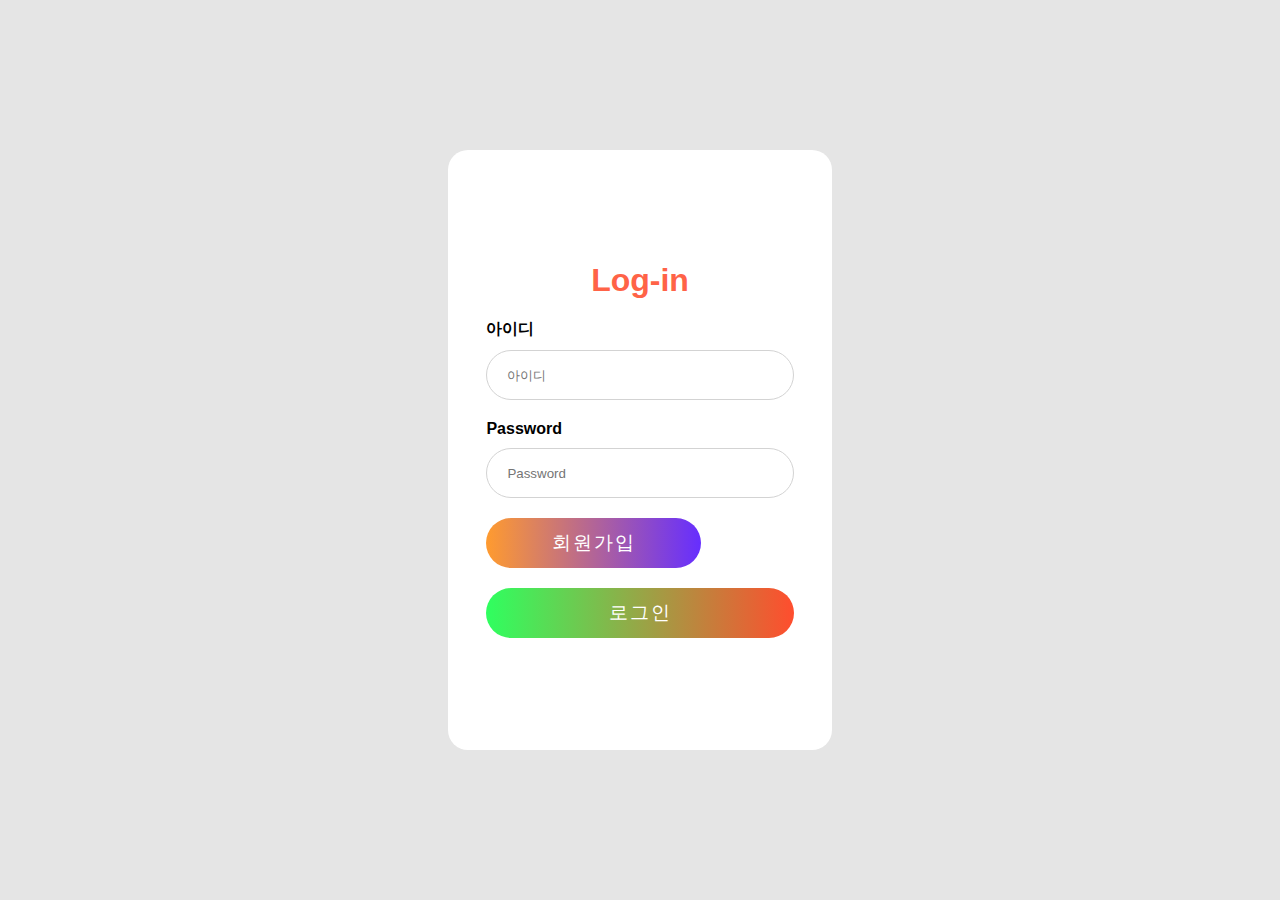
<file: final templete/login.html>
<!DOCTYPE html>
<html lang="en">

<head>
    <title>로그인하기</title>
    <meta charset="utf-8">
    <link rel="stylesheet" href="assets/css/login.css">
    <link rel="shortcut icon" type="image/x-icon" href="assets/img/favicon.ico">
    <script>
        function login() {
            var id = document.querySelector('#user_id');
            var pw = document.querySelector('#user_password');

            if (id.value === "" || pw.value === "") {
                alert("로그인을 할 수 없습니다. 다시 시도해주세요.");
                location.href = 'login.html'
            }
            else {
                alert(id.value + "님 환영합니다.");
                location.href = 'index.html';
            }
        }
    </script>
</head>
<body>
    <!-- <form method="post" action="membersave.php">-->
    <div class="wrap">
        <div class="login">
            <h2>Log-in</h2>
            <div class="login_id">
                <h4>아이디</h4>
                <input type="text" name="아이디" id="user_id" placeholder="아이디">
            </div>
            <div class="login_pw">
                <h4>Password</h4>
                <input type="password" name="password" id="user_password" placeholder="Password">
            </div>
<!--           <div class="login_etc">
                <div class="checkbox">
                    <input type="checkbox" name="" id=""> Remember Me?
                </div>
                <div class="forgot_pw">
                    <a href="">Forgot Password?</a>
                </div>
            </div>
-->         
            <div id="makebutton">
                <a href="file:///C:/Users/limhs/OneDrive/%EB%AC%B8%EC%84%9C/GitHub/finalcloset/Closet/final%20templete/new_id.html">
                    <input type="button" value="회원가입">
                </a>
            </div>    
            <div class="submit">
                <input type="submit" value="로그인" onclick="login();">
            </div>
        </div>
    </div>
    </form>
</body>
</file>
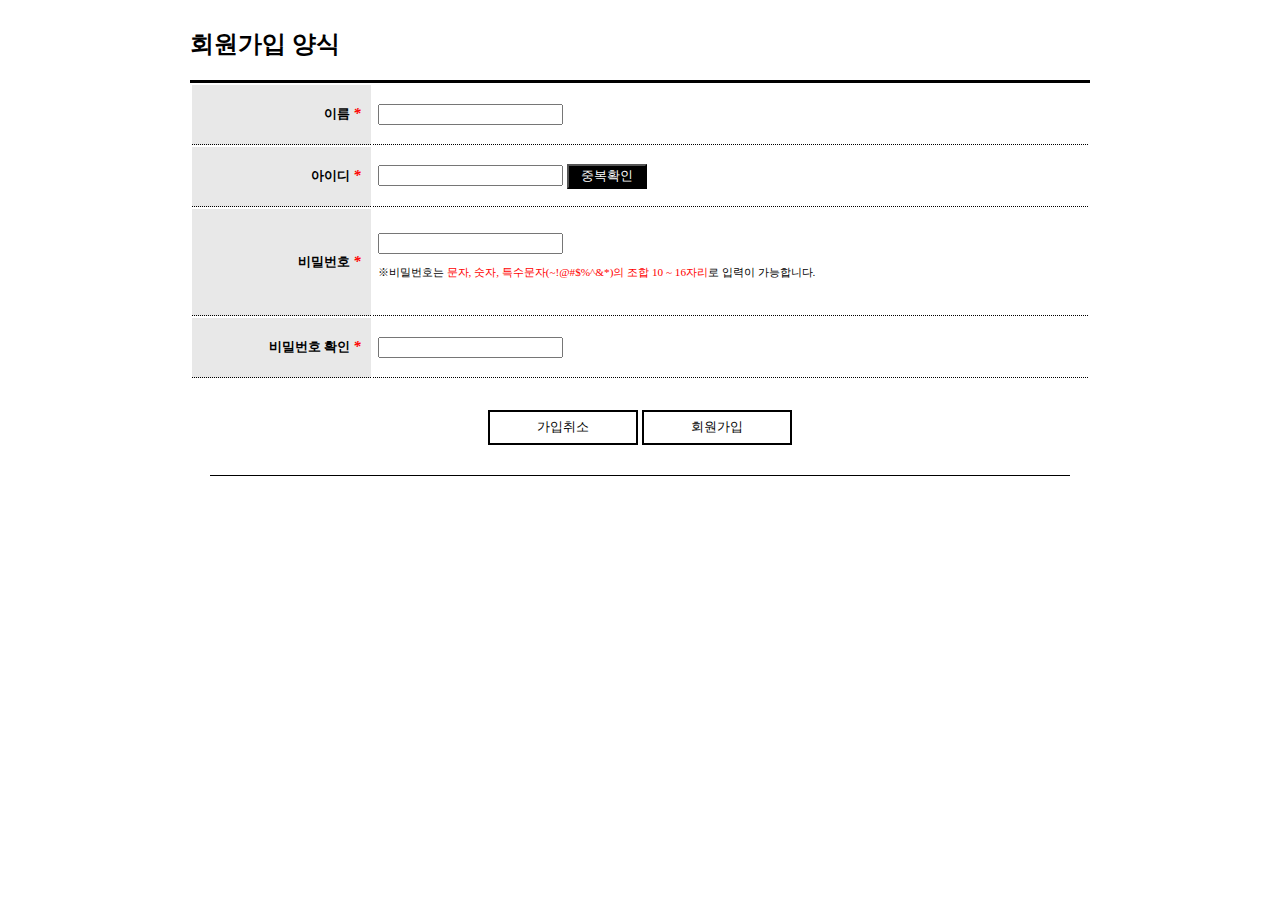
<file: final templete/new_id.html>
<!DOCTYPE html>
<html lang="en">

<head>
    <meta charset="utf-8">
    <title>회원가입하기</title>
    <link rel="stylesheet" href="assets/css/new_id.css">
    <link rel="shortcut icon" type="image/x-icon" href="assets/img/favicon.ico">
    <script>
        function back() {
            history.go(-1);
        }

        function create_id() {
            var name = document.querySelector('#name')
            var new_id = document.querySelector('#new_id');
            var new_pw = document.querySelector('#new_pw');
            var checkpw = document.querySelector('#checkpw');
            if (name.value === ""){
                alert("이름을 다시 입력해주세요.");
            }
            else{
                if (new_id.value === "") {
                    alert("아이디를 다시 입력해주세요.");
                }
                else {
                    if ((new_pw.value).length < 10 || (new_pw.value).length > 16) {
                        alert("비밀번호를 다시 입력해주세요.");
                    }
                    else {
                        if(checkpw.value!=new_pw.value){
                            alert("비밀번호가 일치하지 않습니다.다시 입력해주세요.");
                        }
                        else{                       
                            alert(name.value+"님 회원가입을 축하드립니다!!");
                            location.href = 'index.html';
                    }
                    }
                }
            }
        }

       /* $(document).ready(function () {
                function login() {
                    let _name = $('#name').val();
                    let _id = $('#new_id').val();
                    let _pw = $('#new_pw').val();

                    $.ajax({
                        url: './ajex/membersave.php',
                        type: 'POST',
                        dataType: 'json',
                        data: {name: name , id: new_id, pw: new_pw},
                        success: function (data) {
                            console.log(data.sql)
                        },
                        error: function () {
                            console.log("실패")
                        }
                    })

                }

                $('.login_btn').click(function () {
                    login();
                })


            })
            */
    </script>
    
</head>

<body>
    <!--<form method="post" action="membersave.php">-->
        <div class="container">
            <div class="insert">

                <table>
                    <caption>
                        <h2>회원가입 양식</h2>
                    </caption>
                    <tr>
                        <td class="col1">이름 <em> * </em> </td>
                        <td class="col2"><input id="name" type="text" name="name" maxlength="5"></td>
                    </tr>
                    <tr>
                        <td class="col1">아이디 <em> * </em> </td>
                        <td class="col2">
                            <input id="new_id" type="text" name="id" maxlength="10">
                            <input class='but1' type="button" value="중복확인" onclick="">
                        </td>
                    </tr>
                    <tr>
                        <td class="col1">비밀번호 <em> * </em> </td>
                        <td class="col2">
                            <input id="new_pw" type="password" name="pwd" maxlength="16">
                            <p>※비밀번호는 <span class="num">문자, 숫자, 특수문자(~!@#$%^&*)의 조합
                                    10 ~ 16자리</span>로 입력이 가능합니다.</p>
                        </td>
                    </tr>
                    <tr>
                        <td class="col1">비밀번호 확인 <em> * </em> </td>
                        <td class="col2"><input id="checkpw" type="password" name="pwdCheck" maxlength="16"></td>
                    </tr>
                    
<!--
                    <tr>
                        <td class="col1">학년/반</td>
                        <td class="col2"><select name="grade">
                                <option value="slc1" selected>선택</option>
                                <option value="g1">1</option>
                                <option value="g2">2</option>
                                <option value="g3">3</option>
                                <option value="g4">4</option>
                                <option value="g5">5</option>
                                <option value="g6">6</option>
                            </select>

                            <span class="g">학년</span>

                            <select name="cls">
                                <option value="slc2" selected>선택</option>
                                <option value="c1">1</option>
                                <option value="c2">2</option>
                                <option value="c3">3</option>
                                <option value="c4">4</option>
                                <option value="c5">5</option>
                            </select>

                            <span class="c">반</span>

                        </td>

                    </tr>
-->
                </table>

            </div>

            <div class="create">

                <input class="but3" type="button" value="가입취소" onclick="back();">
                <input class="but4" type="button" value="회원가입" onclick="create_id();">

            </div>
        </div>
    </form>
</body>

</html>
</file>
<file: final templete/assets/css/login.css>
* {
    margin: 0;
    padding: 0;
    box-sizing: border-box;
    font-family: "Noto Sans KR", sans-serif;
}

a {
    text-decoration: none;
    color: black;
}

li {
    list-style: none;
}

.wrap {
    width: 100%;
    height: 100vh;
    display: flex;
    align-items: center;
    justify-content: center;
    background: rgba(0, 0, 0, 0.1);
}

.login {
    width: 30%;
    height: 600px;
    background: white;
    border-radius: 20px;
    display: flex;
    justify-content: center;
    align-items: center;
    flex-direction: column;
}

h2 {
    color: tomato;
    font-size: 2em;
}
/*
.login_sns {
    padding: 20px;
    display: flex;
}

.login_sns li {
    padding: 0px 15px;
}

.login_sns a {
    width: 50px;
    height: 50px;
    display: flex;
    align-items: center;
    justify-content: center;
    padding: 10px;
    border-radius: 50px;
    background: white;
    font-size: 20px;
    box-shadow: 3px 3px 3px rgba(0, 0, 0, 0.4), -3px -3px 5px rgba(0, 0, 0, 0.1);
}
*/
.login_id {
    margin-top: 20px;
    width: 80%;
}

.login_id input {
    width: 100%;
    height: 50px;
    border-radius: 30px;
    margin-top: 10px;
    padding: 0px 20px;
    border: 1px solid lightgray;
    outline: none;
}

.login_pw {
    margin-top: 20px;
    width: 80%;
}

.login_pw input {
    width: 100%;
    height: 50px;
    border-radius: 30px;
    margin-top: 10px;
    padding: 0px 20px;
    border: 1px solid lightgray;
    outline: none;
}

/*
.login_etc {
    padding: 10px;
    width: 80%;
    font-size: 14px;
    display: flex;
    justify-content: space-between;
    align-items: center;
    font-weight: bold;
}
*/
#makebutton {
    margin-top: 20px;
    width:80%;
}

#makebutton input{
    width: 70%;
    height: 50px;
    border: 0;
    outline: none;
    border-radius: 40px;
    background: linear-gradient(to left, rgb(102, 46, 255), rgb(255, 155, 47));
    color: white;
    font-size: 1.2em;
    letter-spacing: 2px;
}

.submit {
    margin-top: 20px;
    width: 80%;
}

.submit input {
    width: 100%;
    height: 50px;
    border: 0;
    outline: none;
    border-radius: 40px;
    background: linear-gradient(to left, rgb(255, 77, 46), rgb(47, 255, 95));
    color: white;
    font-size: 1.2em;
    letter-spacing: 2px;
}
</file>
<file: final templete/assets/css/new_id.css>
/*div.container {}

  div.insert {}
  */
  
  div.create {
      width: 800px;
      text-align: center;
      padding: 30px;
      border-bottom: 1px solid black;
      margin: auto;
  }

  table {
      height: 300px;
      width: 900px;
      border-top: 3px solid black;
      margin-right: auto;
      margin-left: auto;
  }

  td {
      border-bottom: 1px dotted black;
  }

  caption {
      text-align: left;
  }

  .insert em {
      font-size: 15px;
      color: red;
      font-weight: 800;
  }

  .col1 {
      background-color: #e8e8e8;
      padding: 10px;
      text-align: right;
      font-weight: bold;
      font-size: 0.8em;
  }

  .col2 {
      text-align: left;
      padding: 5px;
  }

  .but1 {
      height: 25px;
      width: 80px;
      color: white;
      background-color: black;
      border-color: black;
  }

  .but2 {
      height: 27px;
      width: 120px;
      color: white;
      background-color: black;
      border-color: black;
  }

  .but3 {
      height: 35px;
      width: 150px;
      background-color: white;
      border: 2px solid black;
  }

  .but4 {
      height: 35px;
      width: 150px;
      background-color: white;
      border: 2px solid black;
  }

  .but1:hover {
      background-color: #b9b9b9;
      color: black;
      border: 2px solid black;
  }

  .but2:hover {
      background-color: #b9b9b9;
      color: black;
      border: 2px solid black;
  }

  .but3:hover {
      background-color: black;
      color: white;
      border: 2px solid black;
  }

  .but4:hover {
      background-color: black;
      color: white;
      border: 2px solid black;
  }

  p {
      font-size: 0.7em;
  }

  .g {
      font-size: 0.7em;
  }

  .c {
      font-size: 0.7em;
  }

  .a {
      font-size: 0.7em;
  }

  .num {
      color: red;
  }
</file>
